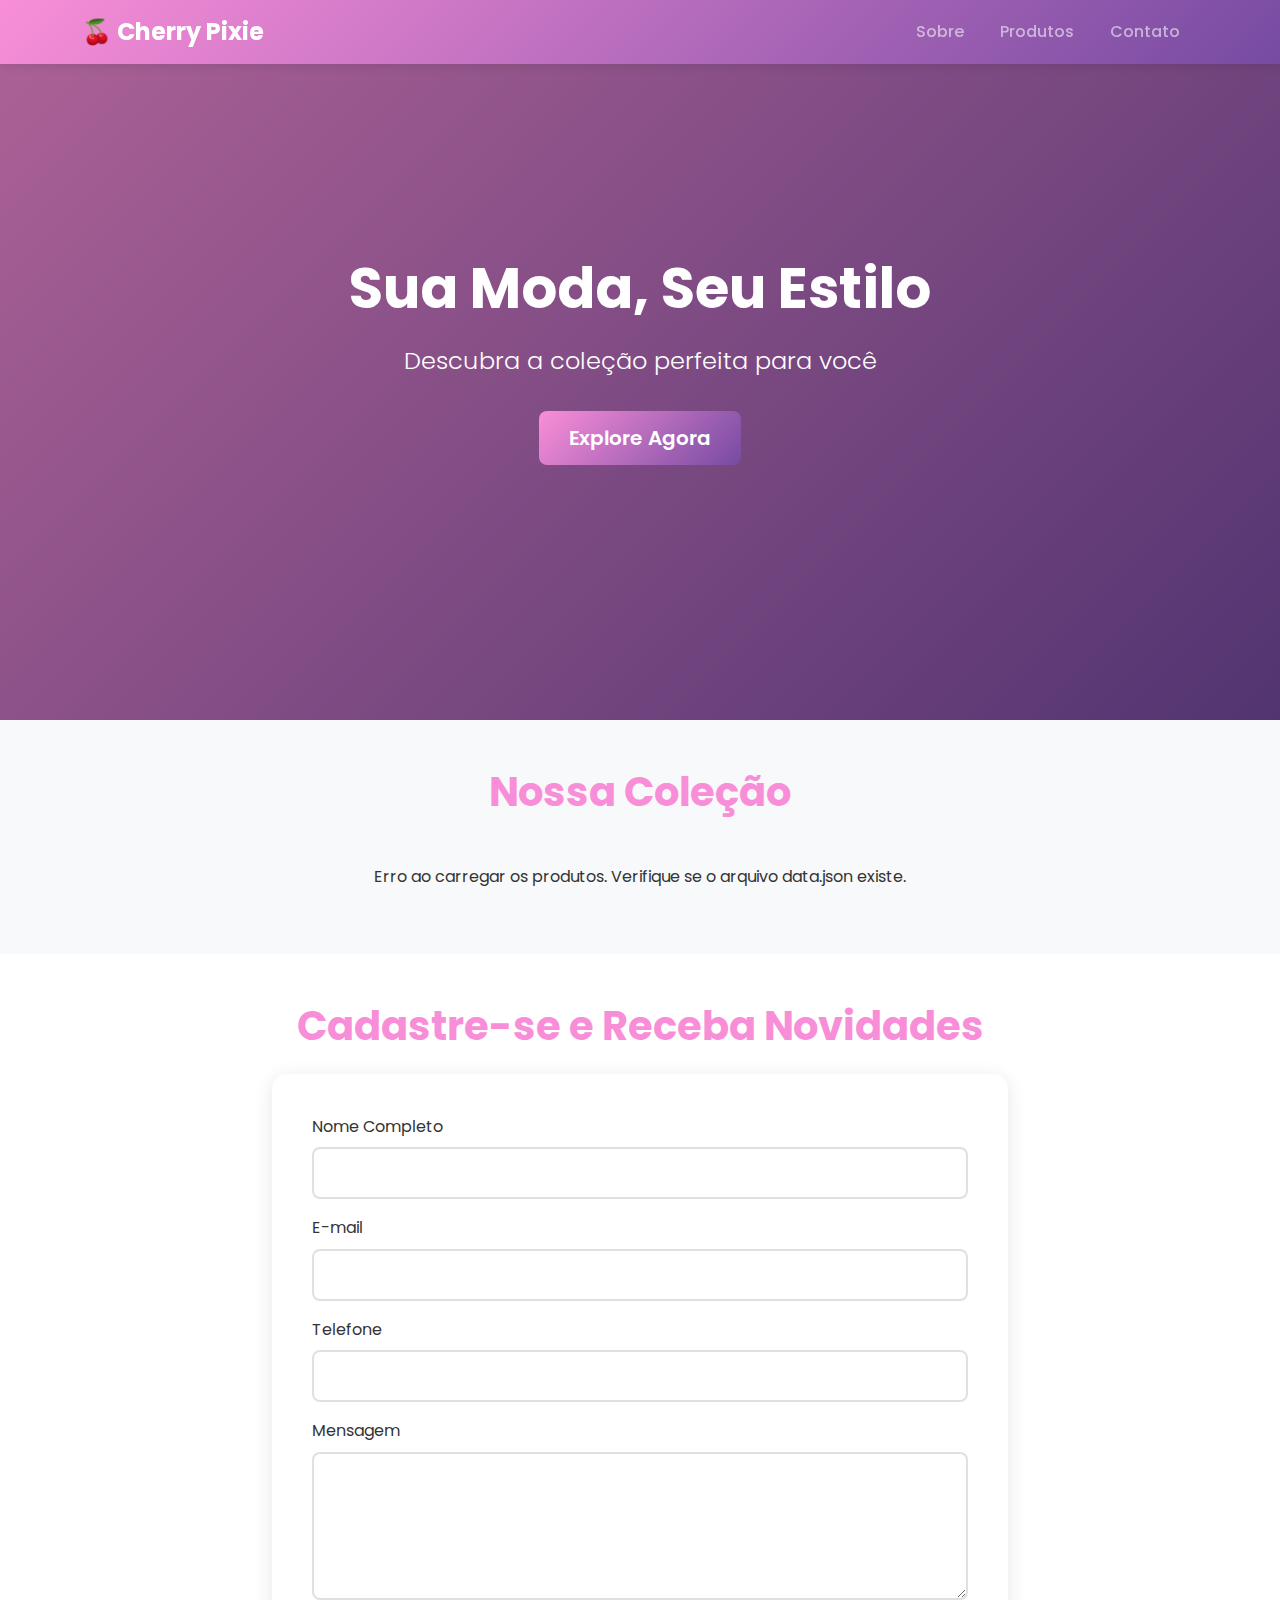
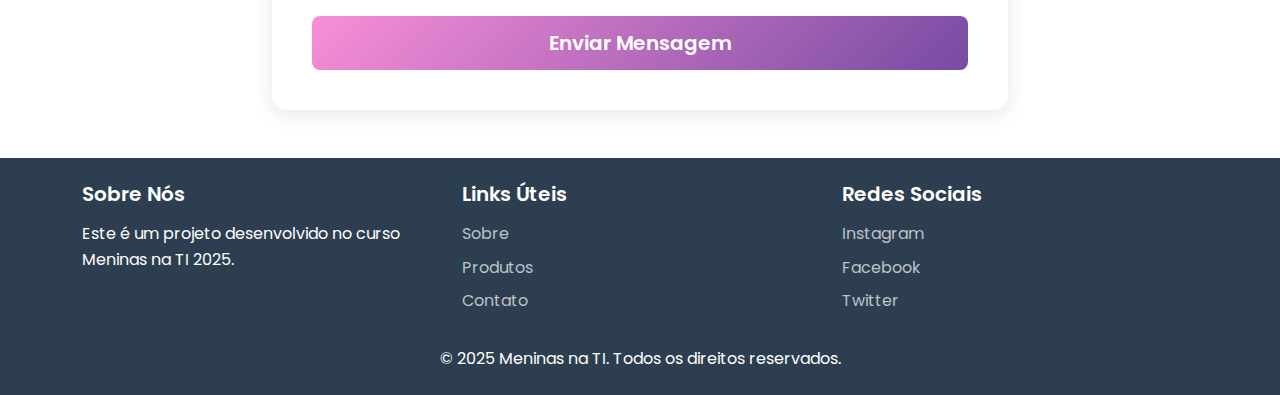
<file: template-base/index.html>
<!DOCTYPE html>
<html lang="pt-BR">
<head>
    <meta charset="UTF-8">
    <meta name="viewport" content="width=device-width, initial-scale=1.0">
    <title>Sua Loja - Catálogo de Moda</title>
    
    <!-- Bootstrap CSS -->
    <link href="https://cdn.jsdelivr.net/npm/bootstrap@5.3.0/dist/css/bootstrap.min.css" rel="stylesheet">
    
    <!-- Google Fonts -->
    <link rel="preconnect" href="https://fonts.googleapis.com">
    <link rel="preconnect" href="https://fonts.gstatic.com" crossorigin>
    <link href="https://fonts.googleapis.com/css2?family=Poppins:wght@300;400;600;700&display=swap" rel="stylesheet">
    
    <!-- CSS Personalizado -->
    <link rel="stylesheet" href="style.css">
</head>
<body>
    
    <!-- Header Fixo -->
    <header class="header-fixed">
        <nav class="navbar navbar-expand-lg navbar-dark">
            <div class="container">
                <a class="navbar-brand" href="#">🍒 Cherry Pixie</a>
                <button class="navbar-toggler" type="button" data-bs-toggle="collapse" data-bs-target="#navbarNav">
                    <span class="navbar-toggler-icon"></span>
                </button>
                <div class="collapse navbar-collapse" id="navbarNav">
                    <ul class="navbar-nav ms-auto">
                        <li class="nav-item">
                            <a class="nav-link" href="#sobre">Sobre</a>
                        </li>
                        <li class="nav-item">
                            <a class="nav-link" href="#produtos">Produtos</a>
                        </li>
                        <li class="nav-item">
                            <a class="nav-link" href="#contato">Contato</a>
                        </li>
                    </ul>
                </div>
            </div>
        </nav>
    </header>

    <!-- Hero Section -->
    <section class="hero">
        <div class="hero-overlay"></div>
        <div class="hero-content">
            <h1 class="hero-title fade-in">Sua Moda, Seu Estilo</h1>
            <p class="hero-subtitle fade-in">Descubra a coleção perfeita para você</p>
            <a href="#produtos" class="btn btn-primary btn-lg fade-in">Explore Agora</a>
        </div>
    </section>

    <!-- Bloco 1: Cards de Produtos -->
    <section id="produtos" class="produtos-section py-5">
        <div class="container">
            <h2 class="section-title text-center mb-5">Nossa Coleção</h2>
            <div class="row" id="produtos-container">
                <!-- Os cards serão carregados via JavaScript -->
            </div>
        </div>
    </section>

    <!-- Bloco 2: Formulário de Contato -->
    <section id="contato" class="contato-section py-5">
        <div class="container">
            <div class="row justify-content-center">
                <div class="col-lg-8">
                    <h2 class="section-title text-center mb-4">Cadastre-se e Receba Novidades</h2>
                    <form id="formulario-contato" class="formulario-card">
                        <div class="mb-3">
                            <label for="nome" class="form-label">Nome Completo</label>
                            <input type="text" class="form-control" id="nome" required>
                        </div>
                        <div class="mb-3">
                            <label for="email" class="form-label">E-mail</label>
                            <input type="email" class="form-control" id="email" required>
                        </div>
                        <div class="mb-3">
                            <label for="telefone" class="form-label">Telefone</label>
                            <input type="tel" class="form-control" id="telefone">
                        </div>
                        <div class="mb-3">
                            <label for="mensagem" class="form-label">Mensagem</label>
                            <textarea class="form-control" id="mensagem" rows="5" required></textarea>
                        </div>
                        <button type="submit" class="btn btn-primary btn-lg w-100">Enviar Mensagem</button>
                    </form>
                </div>
            </div>
        </div>
    </section>

    <!-- Footer -->
    <footer class="footer py-4">
        <div class="container">
            <div class="row">
                <div class="col-md-4">
                    <h5>Sobre Nós</h5>
                    <p>Este é um projeto desenvolvido no curso Meninas na TI 2025.</p>
                </div>
                <div class="col-md-4">
                    <h5>Links Úteis</h5>
                    <ul class="list-unstyled">
                        <li><a href="#sobre">Sobre</a></li>
                        <li><a href="#produtos">Produtos</a></li>
                        <li><a href="#contato">Contato</a></li>
                    </ul>
                </div>
                <div class="col-md-4">
                    <h5>Redes Sociais</h5>
                    <ul class="list-unstyled">
                        <li><a href="#">Instagram</a></li>
                        <li><a href="#">Facebook</a></li>
                        <li><a href="#">Twitter</a></li>
                    </ul>
                </div>
            </div>
            <div class="row mt-3">
                <div class="col text-center">
                    <p class="mb-0">&copy; 2025 Meninas na TI. Todos os direitos reservados.</p>
                </div>
            </div>
        </div>
    </footer>

    <!-- Bootstrap JS -->
    <script src="https://cdn.jsdelivr.net/npm/bootstrap@5.3.0/dist/js/bootstrap.bundle.min.js"></script>
    
    <!-- JavaScript Personalizado -->
    <script src="script.js"></script>
</body>
</html>
</file>
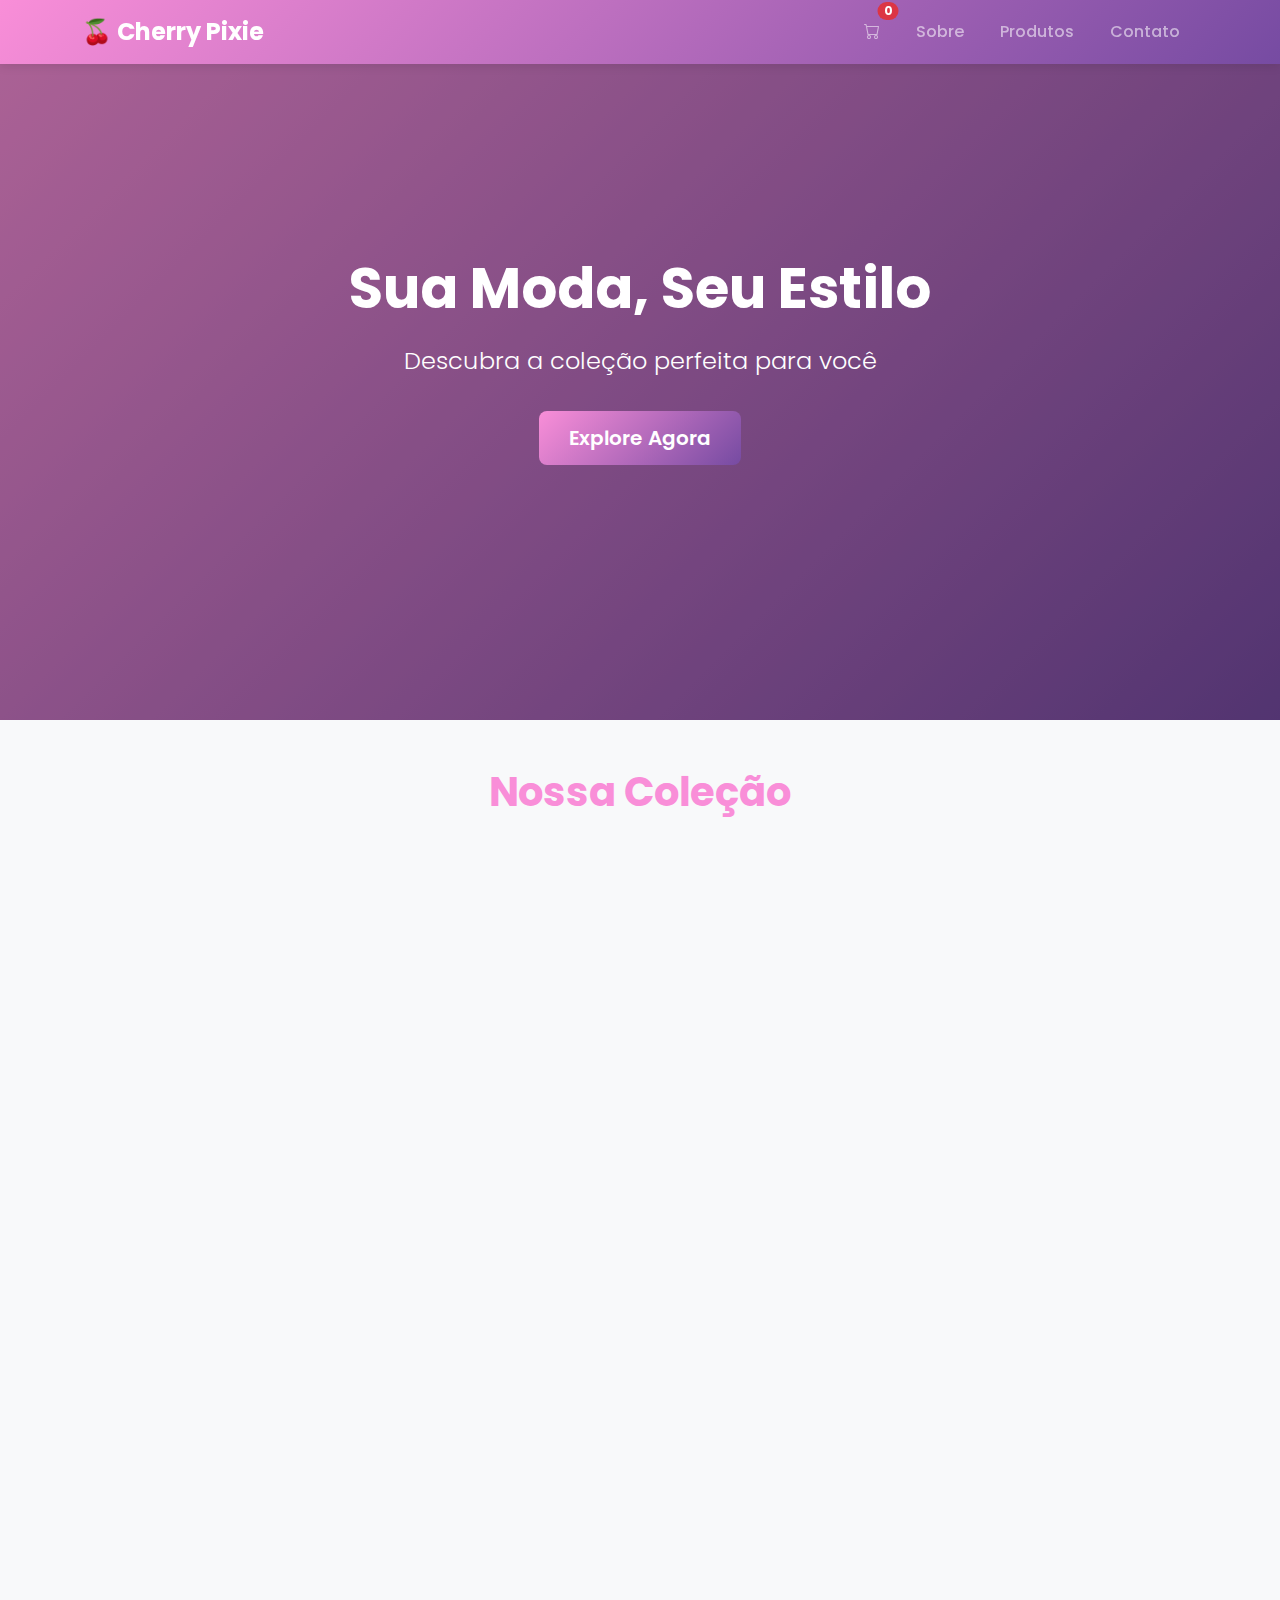
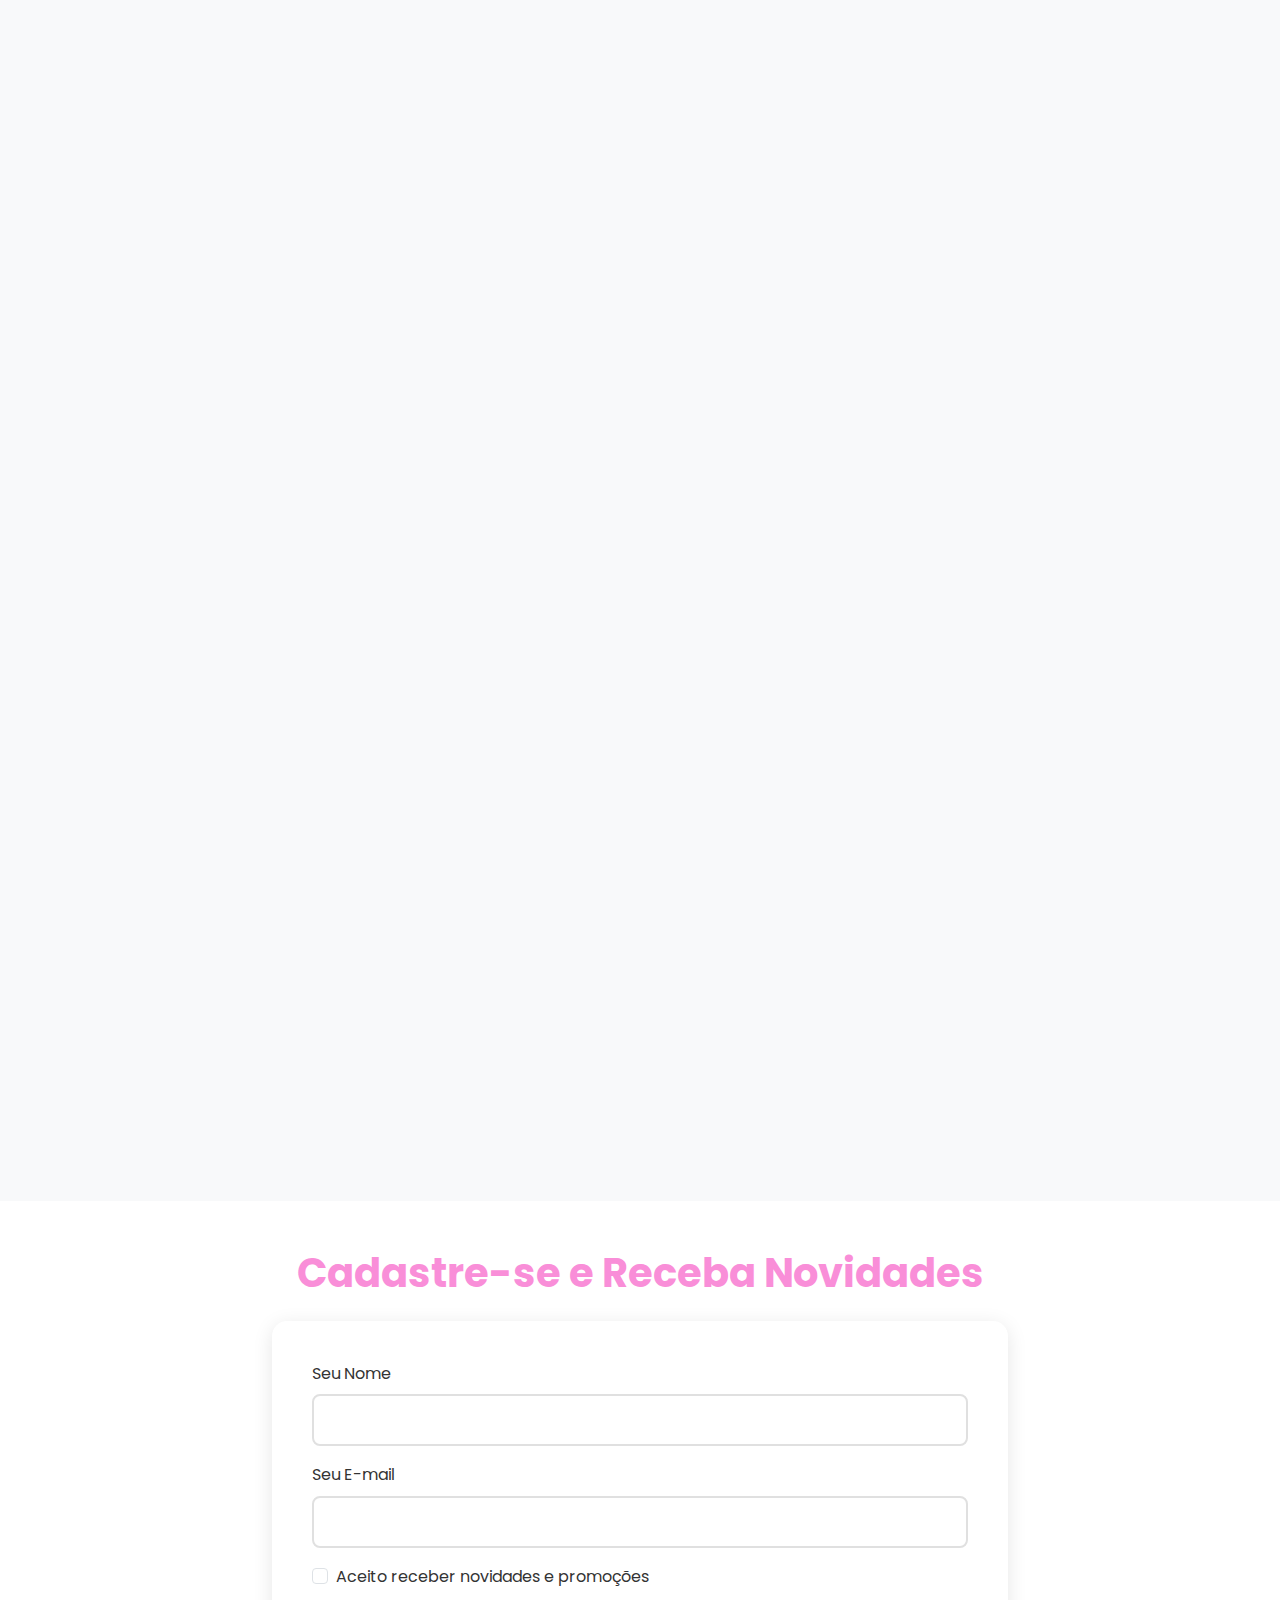
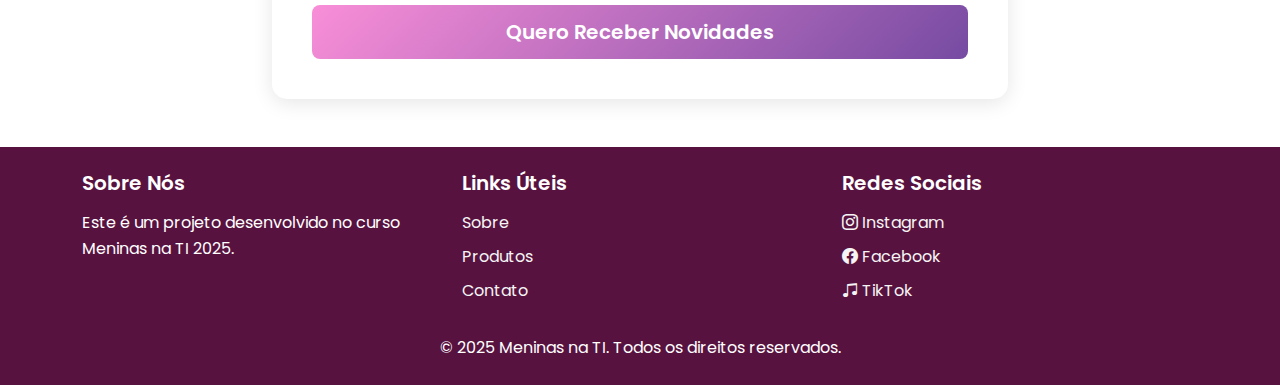
<file: temas/catalogo-roupas/template-base/index.html>
<!DOCTYPE html>
<html lang="pt-BR">
<head>
    <meta charset="UTF-8">
    <meta name="viewport" content="width=device-width, initial-scale=1.0">
    <title>Sua Loja - Catálogo de Moda</title>
    
    <!-- Bootstrap CSS -->
    <link href="https://cdn.jsdelivr.net/npm/bootstrap@5.3.0/dist/css/bootstrap.min.css" rel="stylesheet">
    <!-- Bootstrap Icons -->
    <link rel="stylesheet" href="https://cdn.jsdelivr.net/npm/bootstrap-icons@1.13.1/font/bootstrap-icons.min.css">
    <!-- Bootstrap JS -->
    <script src="https://cdn.jsdelivr.net/npm/bootstrap@5.3.0/dist/js/bootstrap.bundle.min.js"></script>
    
    <!-- Google Fonts -->
    <link rel="preconnect" href="https://fonts.googleapis.com">
    <link rel="preconnect" href="https://fonts.gstatic.com" crossorigin>
    <link href="https://fonts.googleapis.com/css2?family=Poppins:wght@300;400;600;700&display=swap" rel="stylesheet">
    
    <!-- CSS Personalizado -->
    <link rel="stylesheet" href="style.css">
</head>
<body>
    
    <!-- Header Fixo -->
    <header class="header-fixed">
        <nav class="navbar navbar-expand-lg navbar-dark">
            <div class="container">
                <a class="navbar-brand" href="#">🍒 Cherry Pixie</a>
                <button class="navbar-toggler" type="button" data-bs-toggle="collapse" data-bs-target="#navbarNav">
                    <span class="navbar-toggler-icon"></span>
                </button>
                <div class="collapse navbar-collapse" id="navbarNav">
                    <ul class="navbar-nav ms-auto align-items-center">
                        <li class="nav-item ms-3">
                            <a class="nav-link position-relative" href="#" onclick="toggleCart()">
                                <i class="bi bi-cart"></i>
                                <span id="cart-count"
                                class="position-absolute top-0 start-100 translate-middle badge rounded-pill bg-danger">
                                0
                            </span>
                        </a>
                    </li>
                    
                    <li class="nav-item">
                        <a class="nav-link" href="sobre.html">Sobre</a>
                    </li>
                    <li class="nav-item">
                        <a class="nav-link" href="#produtos">Produtos</a>
                    </li>
                    <li class="nav-item">
                        <a class="nav-link"
                        href="https://mail.google.com/mail/?view=cm&fs=1&to=msilvamunizcoser055@gmail.com&su=Contato%20-%20Cherry%20Pixie&body=Ol%C3%A1,%20gostaria%20de%20saber%20mais%20sobre%20a%20loja%20Cherry%20Pixie!"
                        target="_blank">
                        Contato
                    </a>
                    
                </li>
            </ul>
        </div>
    </div>
</nav>
</header>

<!-- Hero Section -->
<section class="hero">
    <div class="hero-overlay"></div>
    <div class="hero-content">
        <h1 class="hero-title fade-in">Sua Moda, Seu Estilo</h1>
        <p class="hero-subtitle fade-in">Descubra a coleção perfeita para você</p>
        <a href="#produtos" class="btn btn-primary btn-lg fade-in">Explore Agora</a>
    </div>
</section>

<!-- Bloco 1: Cards de Produtos -->
<section id="produtos" class="produtos-section py-5">
    <div class="container">
        <h2 class="section-title text-center mb-5">Nossa Coleção</h2>
        <div class="row" id="produtos-container">
            
            <!-- Os cards serão carregados via JavaScript -->
        </div>
    </div>
</section>

<!-- Bloco 2: Formulário de Contato -->
<section id="contato" class="contato-section py-5">
    <div class="container">
        <div class="row justify-content-center">
            <div class="col-lg-8">
                <h2 class="section-title text-center mb-4">Cadastre-se e Receba Novidades</h2>
                
                <form 
                id="formulario-contato"
                class="formulario-card"
                action="https://formspree.io/f/xjknabry"
                method="POST"
                >
                <div class="mb-3">
                    <label for="nome" class="form-label">Seu Nome</label>
                    <input type="text" class="form-control" name="nome" id="nome" required>
                </div>
                
                <div class="mb-3">
                    <label for="email" class="form-label">Seu E-mail</label>
                    <input type="email" class="form-control" name="email" id="email" required>
                </div>
                
                <div class="mb-3">
                    <div class="form-check">
                        <input class="form-check-input" type="checkbox" id="aceito" required>
                        <label class="form-check-label" for="aceito">
                            Aceito receber novidades e promoções
                        </label>
                    </div>
                </div>
                
                <button type="submit" class="btn btn-primary btn-lg w-100">
                    Quero Receber Novidades
                </button>
                
                <!-- Mensagem de confirmação -->
                <p id="mensagem-sucesso" class="text-success mt-3" style="display:none;">
                    ✔ Cadastro enviado com sucesso! Verifique seu e-mail.
                </p>
            </form>
        </div>
    </div>
</div>
</section>

<!-- POP-UP HTML -->
<div id="popupOverlay" class="popup-overlay">
    <div class="popup-box">
        <h3>✨ Cadastro Enviado! ✨</h3>
        <p>Obrigada por se cadastrar! Em breve você receberá novidades mágicas da nossa loja. 💜🧚‍♀️</p>
        <button class="popup-btn" onclick="fecharPopup()">Fechar</button>
    </div>
</div>

<!-- Footer -->
<footer class="footer py-4">
    <div class="container">
        <div class="row">
            <div class="col-md-4">
                <h5>Sobre Nós</h5>
                <p>Este é um projeto desenvolvido no curso Meninas na TI 2025.</p>
            </div>
            <div class="col-md-4">
                <h5>Links Úteis</h5>
                <ul class="list-unstyled">
                    <li><a href="sobre.html">Sobre</a></li>
                    <li><a href="#produtos">Produtos</a></li>
                    <li>
                        <a href="https://mail.google.com/mail/?view=cm&fs=1&to=msilvamunizcoser055@gmail.com&su=Contato%20-%20Cherry%20Pixie&body=Ol%C3%A1,%20gostaria%20de%20saber%20mais%20sobre%20a%20loja%20Cherry%20Pixie!"
                        target="_blank">
                        Contato
                    </a>
                </li>
                
            </ul>
        </div>
        <div class="col-md-4">
            <h5>Redes Sociais</h5>
            <ul class="list-unstyled social-links">
                <li>
                    <a href="https://www.instagram.com/mahh_smc?igsh=cGU0ZnlyMHp1cjY5&utm_source=qr"
                    target="_blank" rel="noopener noreferrer">
                    <i class="bi bi-instagram"></i> Instagram
                </a>
            </li>
            
            <li>
                <a href="https://www.facebook.com/share/1A6EbRVDKG/?mibextid=wwXIfr"
                target="_blank" rel="noopener noreferrer">
                <i class="bi bi-facebook"></i> Facebook
            </a>
        </li>
        
        <li>
            <a href="https://www.tiktok.com/@m4h_smc?_r=1&_t=ZS-925OyJXtvc4"
            target="_blank" rel="noopener noreferrer">
            <i class="bi bi-music-note-beamed"></i> TikTok
        </a>
    </li>
</ul>
</div>

</div>
<div class="row mt-3">
    <div class="col text-center">
        <p class="mb-0">&copy; 2025 Meninas na TI. Todos os direitos reservados.</p>
    </div>
</div>
</div>
</footer>

<!-- Modal -->
<div class="modal fade" id="modalProduto" tabindex="-1" aria-labelledby="modalProdutoLabel" aria-hidden="true">
    <div class="modal-dialog">
        <div class="modal-content">
            <div class="modal-header">
                <h1 class="modal-title fs-5" id="modalProdutoLabel">Modal title</h1>
                <button type="button" class="btn-close" data-bs-dismiss="modal" aria-label="Close"></button>
            </div>
            <div class="modal-body">
                ...
            </div>
            <div class="modal-footer">
                <button type="button" class="btn btn-secondary" data-bs-dismiss="modal">Fechar</button>
                <button type="button" class="btn btn-primary" data-bs-dismiss="modal">Adicionar ao carrinho</button>
            </div>
        </div>
    </div>
</div>

<!-- JavaScript Personalizado -->
<script src="script.js"></script>

<div id="cart-modal" class="cart-modal">
    <div class="cart-content">
        <span class="close-cart" onclick="toggleCart()">&times;</span>
        <h2>Carrinho</h2>
        
        <div id="cart-items"></div>
        
        <h3>Total: R$ <span id="cart-total">0.00</span></h3>
        
        <button class="clear-cart btn-primary text-light" onclick="clearCart()">Esvaziar Carrinho</button>
    </div>
</div>

</body>
</html>
</file>
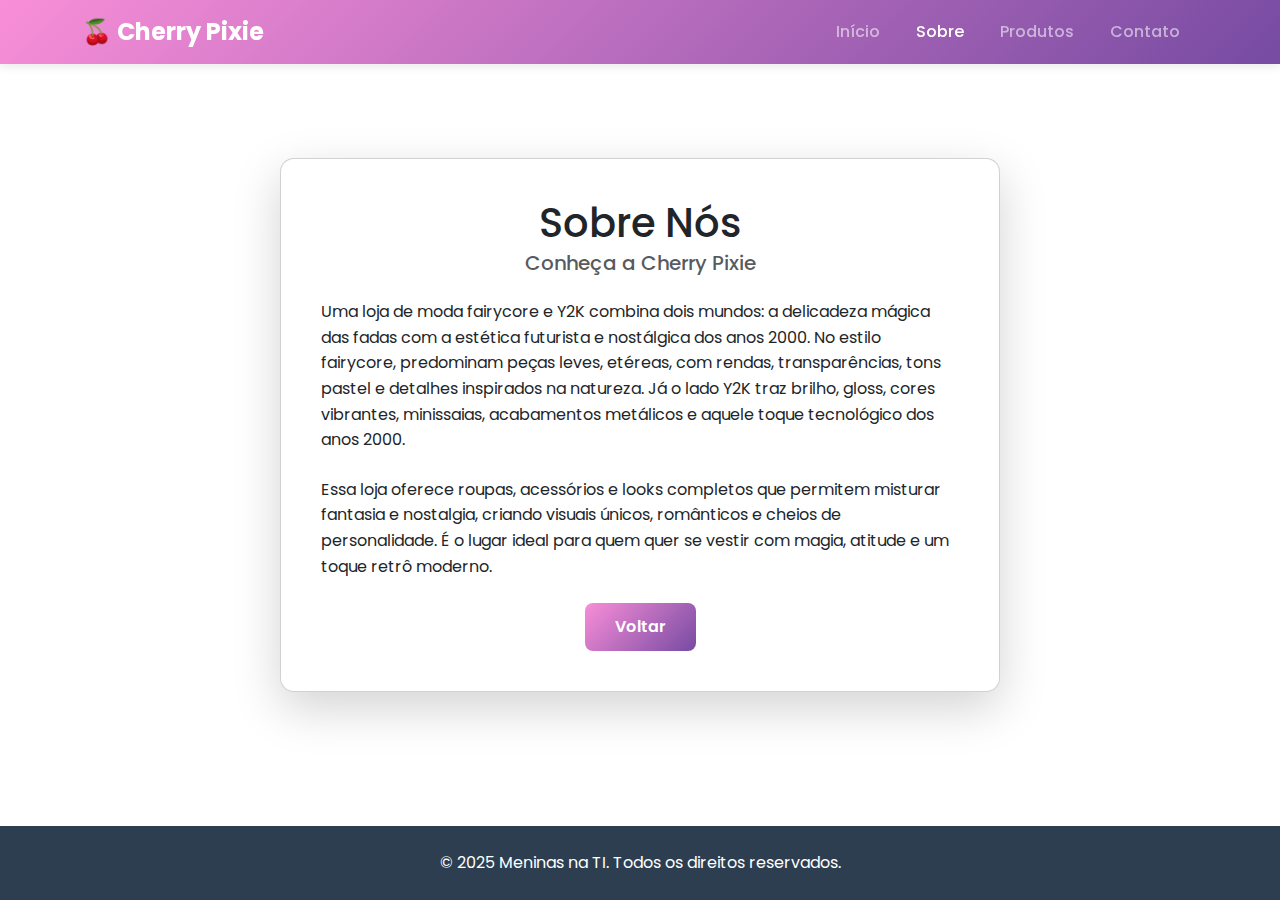
<file: template-base/sobre.html>
<!DOCTYPE html>
<html lang="pt-BR">
<head>
    <meta charset="UTF-8">
    <meta name="viewport" content="width=device-width, initial-scale=1.0">
    <title>Sobre - Cherry Pixie</title>

    <!-- Bootstrap CSS -->
    <link href="https://cdn.jsdelivr.net/npm/bootstrap@5.3.0/dist/css/bootstrap.min.css" rel="stylesheet">

    <!-- Google Fonts -->
    <link rel="preconnect" href="https://fonts.googleapis.com">
    <link rel="preconnect" href="https://fonts.gstatic.com" crossorigin>
    <link href="https://fonts.googleapis.com/css2?family=Poppins:wght@300;400;600;700&display=swap" rel="stylesheet">

    <!-- CSS Personalizado -->
    <link rel="stylesheet" href="style.css">
</head>
<body>

    <header class="header-fixed">
        <nav class="navbar navbar-expand-lg navbar-dark">
            <div class="container">
                <a class="navbar-brand" href="index.html">🍒 Cherry Pixie</a>
                <button class="navbar-toggler" type="button" data-bs-toggle="collapse" data-bs-target="#navbarNav">
                    <span class="navbar-toggler-icon"></span>
                </button>
                <div class="collapse navbar-collapse" id="navbarNav">
                    <ul class="navbar-nav ms-auto">
                        <li class="nav-item">
                            <a class="nav-link" href="index.html">Início</a>
                        </li>
                        <li class="nav-item">
                            <a class="nav-link active" href="sobre.html">Sobre</a>
                        </li>
                        <li class="nav-item">
                            <a class="nav-link" href="index.html#produtos">Produtos</a>
                        </li>
                        <li class="nav-item">
                            <a class="nav-link" href="index.html#contato">Contato</a>
                        </li>
                    </ul>
                </div>
            </div>
        </nav>
    </header>

    <main class="page-main">
        <div class="card-wrapper card-centered-offset">
            <div class="card shadow-lg p-4" style="width:100%; border-radius:14px;">
                <div class="card-body">
                <h1 class="card-title text-center mb-2">Sobre Nós</h1>
                <h5 class="card-subtitle text-center mb-4 text-muted">Conheça a Cherry Pixie</h5>
                <p class="card-text text-justify mb-4">Uma loja de moda fairycore e Y2K combina dois mundos: a delicadeza mágica das fadas com a estética futurista e nostálgica dos anos 2000. No estilo fairycore, predominam peças leves, etéreas, com rendas, transparências, tons pastel e detalhes inspirados na natureza. Já o lado Y2K traz brilho, gloss, cores vibrantes, minissaias, acabamentos metálicos e aquele toque tecnológico dos anos 2000.</p>

                <p class="card-text text-justify mb-4">Essa loja oferece roupas, acessórios e looks completos que permitem misturar fantasia e nostalgia, criando visuais únicos, românticos e cheios de personalidade. É o lugar ideal para quem quer se vestir com magia, atitude e um toque retrô moderno.</p>

                <div class="text-center mt-3">
                    <a href="index.html" class="btn btn-primary">Voltar</a>
                </div>
            </div>
        </div>
    </main>

    <footer class="footer py-4">
        <div class="container">
            <div class="row">
                <div class="col text-center">
                    <p class="mb-0">&copy; 2025 Meninas na TI. Todos os direitos reservados.</p>
                </div>
            </div>
        </div>
    </footer>

    <!-- Bootstrap JS -->
    <script src="https://cdn.jsdelivr.net/npm/bootstrap@5.3.0/dist/js/bootstrap.bundle.min.js"></script>
</body>
</html>
</file>
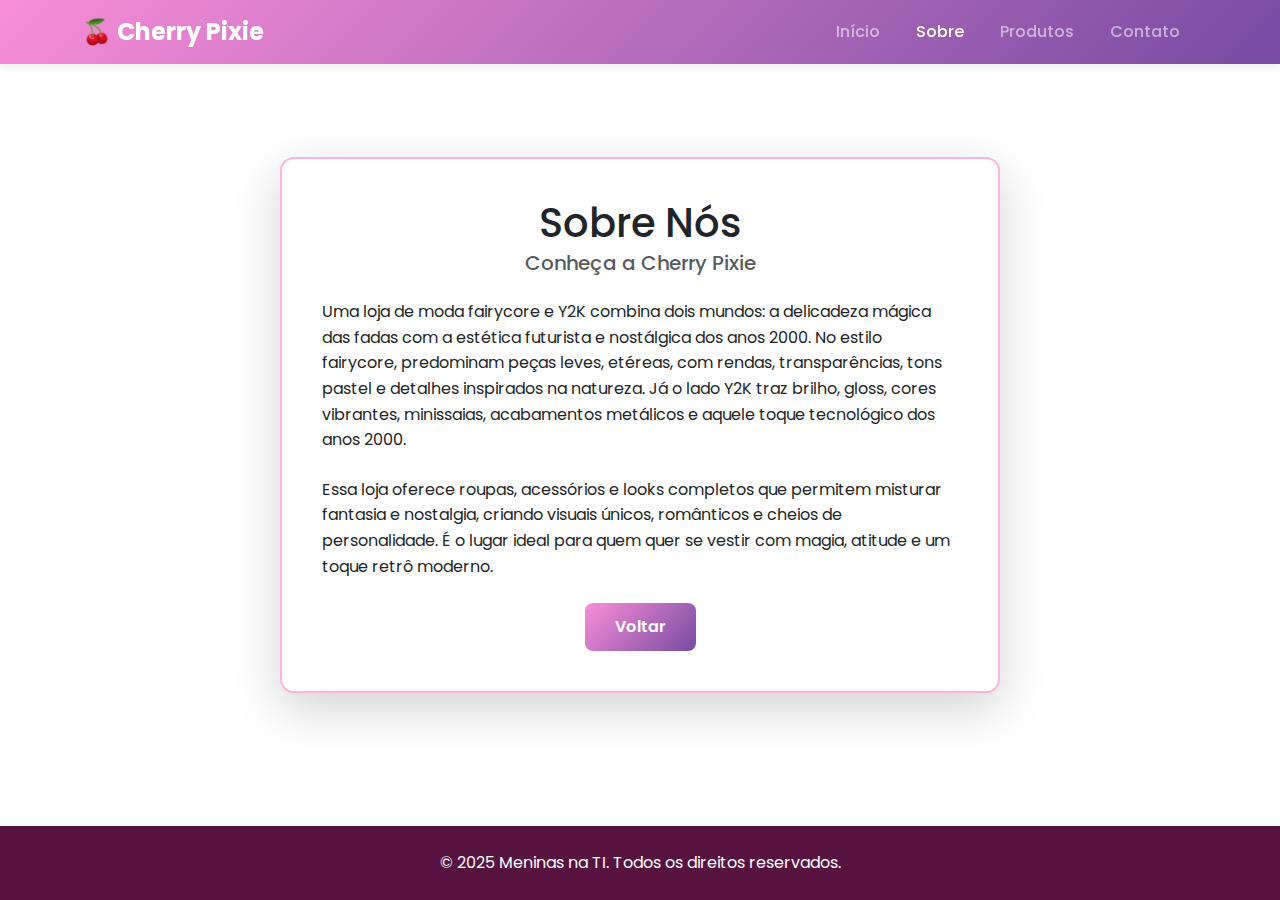
<file: temas/catalogo-roupas/template-base/sobre.html>
<!DOCTYPE html>
<html lang="pt-BR">
<head>
    <meta charset="UTF-8">
    <meta name="viewport" content="width=device-width, initial-scale=1.0">
    <title>Sobre - Cherry Pixie</title>
    
    <!-- Bootstrap CSS -->
    <link href="https://cdn.jsdelivr.net/npm/bootstrap@5.3.0/dist/css/bootstrap.min.css" rel="stylesheet">
    
    <!-- Google Fonts -->
    <link rel="preconnect" href="https://fonts.googleapis.com">
    <link rel="preconnect" href="https://fonts.gstatic.com" crossorigin>
    <link href="https://fonts.googleapis.com/css2?family=Poppins:wght@300;400;600;700&display=swap" rel="stylesheet">
    
    <!-- CSS Personalizado -->
    <link rel="stylesheet" href="style.css">
    
    <style>
        .card {
            border: 2px solid rgba(255, 105, 180, 0.5);
            border-radius: 15px;
            padding: 10px;
            box-shadow: 0 0 15px rgba(204, 39, 121, 0.3);
        }
    </style>
    
</head>
<body>
    
    <header class="header-fixed">
        <nav class="navbar navbar-expand-lg navbar-dark">
            <div class="container">
                <a class="navbar-brand" href="index.html">🍒 Cherry Pixie</a>
                <button class="navbar-toggler" type="button" data-bs-toggle="collapse" data-bs-target="#navbarNav">
                    <span class="navbar-toggler-icon"></span>
                </button>
                <div class="collapse navbar-collapse" id="navbarNav">
                    <ul class="navbar-nav ms-auto">
                        <li class="nav-item">
                            <a class="nav-link" href="index.html">Início</a>
                        </li>
                        <li class="nav-item">
                            <a class="nav-link active" href="sobre.html">Sobre</a>
                        </li>
                        <li class="nav-item">
                            <a class="nav-link" href="index.html#produtos">Produtos</a>
                        </li>
                        <li class="nav-item">
                            <a class="nav-link" href="index.html#contato">Contato</a>
                        </li>
                    </ul>
                </div>
            </div>
        </nav>
    </header>
    
    <main class="page-main">
        <div class="card-wrapper card-centered-offset">
            <div class="card shadow-lg p-4" style="width:100%; border-radius:14px;">
                <div class="card-body">
                    <h1 class="card-title text-center mb-2">Sobre Nós</h1>
                    <h5 class="card-subtitle text-center mb-4 text-muted">Conheça a Cherry Pixie</h5>
                    <p class="card-text text-justify mb-4">Uma loja de moda fairycore e Y2K combina dois mundos: a delicadeza mágica das fadas com a estética futurista e nostálgica dos anos 2000. No estilo fairycore, predominam peças leves, etéreas, com rendas, transparências, tons pastel e detalhes inspirados na natureza. Já o lado Y2K traz brilho, gloss, cores vibrantes, minissaias, acabamentos metálicos e aquele toque tecnológico dos anos 2000.</p>
                    
                    <p class="card-text text-justify mb-4">Essa loja oferece roupas, acessórios e looks completos que permitem misturar fantasia e nostalgia, criando visuais únicos, românticos e cheios de personalidade. É o lugar ideal para quem quer se vestir com magia, atitude e um toque retrô moderno.</p>
                    
                    <div class="text-center mt-3">
                        <a href="index.html" class="btn btn-primary">Voltar</a>
                    </div>
                </div>
            </div>
        </main>
        
        <footer class="footer py-4">
            <div class="container">
                <div class="row">
                    <div class="col text-center">
                        <p class="mb-0">&copy; 2025 Meninas na TI. Todos os direitos reservados.</p>
                    </div>
                </div>
            </div>
        </footer>
        
        <!-- Bootstrap JS -->
        <script src="https://cdn.jsdelivr.net/npm/bootstrap@5.3.0/dist/js/bootstrap.bundle.min.js"></script>
    </body>
    </html>
</file>
<file: template-base/style.css>
/* ===========================
   Configurações Gerais
   =========================== */
* {
    margin: 0;
    padding: 0;
    box-sizing: border-box;
}

body {
    font-family: 'Poppins', sans-serif;
    line-height: 1.6;
    color: #333;
}

/* ===========================
   Header Fixo
   =========================== */
.header-fixed {
    position: fixed;
    top: 0;
    width: 100%;
    z-index: 1000;
    background: linear-gradient(135deg, #f98ed8 0%, #764ba2 100%);
    box-shadow: 0 2px 10px rgba(0, 0, 0, 0.1);
}

.navbar-brand {
    font-weight: 700;
    font-size: 1.5rem;
}

.navbar-nav .nav-link {
    margin: 0 10px;
    font-weight: 500;
    transition: color 0.3s ease;
}

.navbar-nav .nav-link:hover {
    color: #ffd700 !important;
}

/* ===========================
   Hero Section
   =========================== */
.hero {
    position: relative;
     min-height: 80vh; /* altura mínima — suficiente para boa presença visual */
      height: auto;     /* adapta se o conteúdo for maior */
    background: linear-gradient(135deg, #f98ed8 0%, #764ba2 100%);
    display: flex;
    align-items: center;
    justify-content: center;
    text-align: center;
    color: white;
    padding: 60px 20px;
}

.hero-overlay {
    position: absolute;
    top: 0;
    left: 0;
    width: 100%;
    height: 100%;
    background: rgba(0, 0, 0, 0.3);
}

.hero-content {
    position: relative;
    z-index: 1;
    padding: 0 20px;
}

.hero-title {
    font-size: 3.5rem;
    font-weight: 700;
    margin-bottom: 20px;
}

.hero-subtitle {
    font-size: 1.5rem;
    margin-bottom: 30px;
    font-weight: 300;
}

/* ===========================
   Animação CSS: Fade In
   =========================== */
.fade-in {
    animation: fadeIn 1s ease-in;
}

@keyframes fadeIn {
    from {
        opacity: 0;
        transform: translateY(20px);
    }
    to {
        opacity: 1;
        transform: translateY(0);
    }
}

/* ===========================

    /* layout de página: garante que o footer fique no fim da tela quando o conteúdo for pequeno */
    html, body {
        height: 100%;
    }

    body {
        display: flex;
        flex-direction: column;
        min-height: 100vh;
    }

    main.page-main {
        flex: 1 0 auto; /* ocupa o espaço disponível entre header e footer */
        display: flex;
        align-items: center;
        justify-content: center;
        padding: 40px 20px;
    }

    .card-wrapper{
        width: 100%;
        max-width: 720px;
    }

    /* desloca o card levemente para baixo para não ficar colado no cabeçalho */
    .card-centered-offset{ transform: translateY(12px); }
   Animação CSS: Hover nos Cards
   =========================== */
.produto-card {
    transition: transform 0.3s ease, box-shadow 0.3s ease;
    cursor: pointer;
    height: 100%;
}

.produto-card:hover {
    transform: translateY(-15px); /* Aumenta o efeito */
    box-shadow: 0 15px 40px rgba(255, 255, 255, 0.356); /* Sombra mais forte */
}

/* ===========================
   Seção de Produtos
   =========================== */
.produtos-section {
    background-color: #f8f9fa;
}

.section-title {
    font-size: 2.5rem;
    font-weight: 700;
    color: #f98ed8;
}

.produto-card {
    background: white;
    border-radius: 15px;
    overflow: hidden;
    box-shadow: 0 4px 15px rgba(0, 0, 0, 0.1);
    margin-bottom: 30px;
}

.produto-card img {
    width: 100%;
    height: 200px;
    object-fit: cover;
}

.produto-card .card-body {
    padding: 20px;
}

.produto-card .card-title {
    font-size: 1.25rem;
    font-weight: 600;
    color: #333;
    margin-bottom: 10px;
}

.produto-card .card-text {
    color: #666;
    font-size: 0.95rem;
}

/* ===========================
   Seção de Contato
   =========================== */
.contato-section {
    background-color: #fff;
}

.formulario-card {
    background: white;
    padding: 40px;
    border-radius: 15px;
    box-shadow: 0 4px 20px rgba(0, 0, 0, 0.1);
}

.form-control {
    border-radius: 8px;
    padding: 12px;
    border: 2px solid #e0e0e0;
    transition: border-color 0.3s ease;
}

.form-control:focus {
    border-color: #667eea;
    box-shadow: 0 0 0 0.2rem rgba(102, 126, 234, 0.25);
}

.btn-primary {
    background: linear-gradient(135deg, #f98ed8 0%, #764ba2 100%);
    border: none;
    border-radius: 8px;
    padding: 12px 30px;
    font-weight: 600;
    transition: transform 0.3s ease, box-shadow 0.3s ease;
}

.btn-primary:hover {
    transform: translateY(-2px);
    box-shadow: 0 5px 15px rgba(102, 126, 234, 0.4);
}

/* ===========================
   Footer
   =========================== */
.footer {
    background-color: #2c3e50;
    color: white;
}

.footer h5 {
    font-weight: 600;
    margin-bottom: 15px;
}

.footer ul li {
    margin-bottom: 8px;
}

.footer a {
    color: #bdc3c7;
    text-decoration: none;
    transition: color 0.3s ease;
}

.footer a:hover {
    color: #667eea;
}

/* ===========================
   Classes Utilitárias para Animação JS
   =========================== */
.reveal {
    opacity: 0;
    transform: translateY(50px);
    transition: opacity 0.6s ease, transform 0.6s ease;
}

.reveal.active {
    opacity: 1;
    transform: translateY(0);
}

/* ===========================
   Responsividade
   =========================== */
@media (max-width: 768px) {
    .hero-title {
        font-size: 2rem;
    }
    
    .hero-subtitle {
        font-size: 1rem;
    }
    
    .section-title {
        font-size: 1.8rem;
    }
    
    .formulario-card {
        padding: 25px;
    }
}

/* ===========================
   Igualar altura dos cards de produtos
   =========================== */
/* Aplicar display:flex nas colunas que contêm cards para que os cards igualem altura */
#produtos .row > [class*="col-"]{
    display: flex;
    align-items: stretch;
}

.produto-card{
    display: flex;
    flex-direction: column;
    width: 100%;
}

.produto-card .card-body{
    flex: 1 1 auto; /* permite que o corpo do card cresça e alinhe os cards */
}

/* Ajustes menores: garantir que botões/rodapés do card fiquem na base */
.produto-card .card-footer{
    margin-top: auto;
    background: transparent;
    border-top: none;
}
</file>
<file: temas/catalogo-roupas/template-base/style.css>
/* ===========================
Configurações Gerais
=========================== */
* {
    margin: 0;
    padding: 0;
    box-sizing: border-box;
}

body {
    font-family: 'Poppins', sans-serif;
    line-height: 1.6;
    color: #333;
}

/* ===========================
Header Fixo
=========================== */
.header-fixed {
    position: fixed;
    top: 0;
    width: 100%;
    z-index: 1000;
    background: linear-gradient(135deg, #f98ed8 0%, #764ba2 100%);
    box-shadow: 0 2px 10px rgba(0, 0, 0, 0.1);
}

.navbar-brand {
    font-weight: 700;
    font-size: 1.5rem;
}

.navbar-nav .nav-link {
    margin: 0 10px;
    font-weight: 500;
    transition: color 0.3s ease;
}

.navbar-nav .nav-link:hover {
    color: #ffd700 !important;
}

/* ===========================
Hero Section
=========================== */
.hero {
    position: relative;
    min-height: 80vh; /* altura mínima — suficiente para boa presença visual */
    height: auto;     /* adapta se o conteúdo for maior */
    background: linear-gradient(135deg, #f98ed8 0%, #764ba2 100%);
    display: flex;
    align-items: center;
    justify-content: center;
    text-align: center;
    color: white;
    padding: 60px 20px;
}

.hero-overlay {
    position: absolute;
    top: 0;
    left: 0;
    width: 100%;
    height: 100%;
    background: rgba(0, 0, 0, 0.3);
}

.hero-content {
    position: relative;
    z-index: 1;
    padding: 0 20px;
}

.hero-title {
    font-size: 3.5rem;
    font-weight: 700;
    margin-bottom: 20px;
}

.hero-subtitle {
    font-size: 1.5rem;
    margin-bottom: 30px;
    font-weight: 300;
}

/* ===========================
Animação CSS: Fade In
=========================== */
.fade-in {
    animation: fadeIn 1s ease-in;
}

@keyframes fadeIn {
    from {
        opacity: 0;
        transform: translateY(20px);
    }
    to {
        opacity: 1;
        transform: translateY(0);
    }
}

/* ===========================

/* layout de página: garante que o footer fique no fim da tela quando o conteúdo for pequeno */
html, body {
    height: 100%;
}

body {
    display: flex;
    flex-direction: column;
    min-height: 100vh;
}

main.page-main {
    flex: 1 0 auto; /* ocupa o espaço disponível entre header e footer */
    display: flex;
    align-items: center;
    justify-content: center;
    padding: 40px 20px;
}

.card-wrapper{
    width: 100%;
    max-width: 720px;
}

/* desloca o card levemente para baixo para não ficar colado no cabeçalho */
.card-centered-offset{ transform: translateY(12px); }
Animação CSS: Hover nos Cards
=========================== */
.produto-card {
    transition: transform 0.3s ease, box-shadow 0.3s ease;
    cursor: pointer;
    height: 100%;
}

.produto-card:hover {
    transform: translateY(-15px); /* Aumenta o efeito */
    box-shadow: 0 15px 40px rgba(255, 255, 255, 0.356); /* Sombra mais forte */
}

/* ===========================
Seção de Produtos
=========================== */
.produtos-section {
    background-color: #f8f9fa;
}

.section-title {
    font-size: 2.5rem;
    font-weight: 700;
    color: #f98ed8;
}

.produto-card {
    background: white;
    border-radius: 15px;
    overflow: hidden;
    box-shadow: 0 4px 15px rgba(0, 0, 0, 0.1);
    margin-bottom: 30px;
}

.produto-card img {
    width: 100%;
    height: 200px;
    object-fit: cover;
}

.produto-card .card-body {
    padding: 20px;
}

.produto-card .card-title {
    font-size: 1.25rem;
    font-weight: 600;
    color: #333;
    margin-bottom: 10px;
}

.produto-card .card-text {
    color: #666;
    font-size: 0.95rem;
}

/* ===========================
Seção de Contato
=========================== */
.contato-section {
    background-color: #fff;
}

.formulario-card {
    background: white;
    padding: 40px;
    border-radius: 15px;
    box-shadow: 0 4px 20px rgba(0, 0, 0, 0.1);
}

.form-control {
    border-radius: 8px;
    padding: 12px;
    border: 2px solid #e0e0e0;
    transition: border-color 0.3s ease;
}

.form-control:focus {
    border-color: #667eea;
    box-shadow: 0 0 0 0.2rem rgba(102, 126, 234, 0.25);
}

.btn-primary {
    background: linear-gradient(135deg, #f98ed8 0%, #764ba2 100%);
    border: none;
    border-radius: 8px;
    padding: 12px 30px;
    font-weight: 600;
    transition: transform 0.3s ease, box-shadow 0.3s ease;
}

.btn-primary:hover {
    transform: translateY(-2px);
    box-shadow: 0 5px 15px rgba(102, 126, 234, 0.4);
}

/* ===========================
Footer
=========================== */
.footer {
    background-color:#58123f;
    color: white;
}

.footer h5 {
    font-weight: 600;
    margin-bottom: 15px;
}

.footer ul li {
    margin-bottom: 8px;
}

.footer a {
    color: whitesmoke;
    text-decoration: none;
    transition: color 0.3s ease;
}

.footer a:hover {
    color: #667eea;
}

/* ===========================
Classes Utilitárias para Animação JS
=========================== */
.reveal {
    opacity: 0;
    transform: translateY(50px);
    transition: opacity 0.6s ease, transform 0.6s ease;
}

.reveal.active {
    opacity: 1;
    transform: translateY(0);
}

/* ===========================
Responsividade
=========================== */
@media (max-width: 768px) {
    .hero-title {
        font-size: 2rem;
    }
    
    .hero-subtitle {
        font-size: 1rem;
    }
    
    .section-title {
        font-size: 1.8rem;
    }
    
    .formulario-card {
        padding: 25px;
    }
}

/* ===========================
Igualar altura dos cards de produtos
=========================== */
/* Aplicar display:flex nas colunas que contêm cards para que os cards igualem altura */
#produtos .row > [class*="col-"]{
    display: flex;
    align-items: stretch;
}

.produto-card{
    display: flex;
    flex-direction: column;
    width: 100%;
}

.produto-card .card-body{
    flex: 1 1 auto; /* permite que o corpo do card cresça e alinhe os cards */
}

/* Ajustes menores: garantir que botões/rodapés do card fiquem na base */
.produto-card .card-footer{
    margin-top: auto;
    background: transparent;
    border-top: none;
}

/* Ícone do carrinho dentro do header */
.nav-link .badge {
    font-size: 12px;
    padding: 3px 6px;
}

/* Modal */
.cart-modal {
    display: none;
    position: fixed;
    top: 0;
    left: 0;
    width: 100%;
    height: 100%;
    background: rgba(0,0,0,0.4);
    justify-content: center;
    align-items: center;
    z-index: 99999;
}

.cart-content {
    background: #fff;
    width: 350px;
    padding: 20px;
    border-radius: 15px;
}

.close-cart {
    float: right;
    font-size: 25px;
    cursor: pointer;
}

.cart-item {
    display: flex;
    justify-content: space-between;
    padding: 10px 0;
    border-bottom: 1px solid #ddd;
}

.cart-item button {
    background: #ff4fa3;
    color: #fff;
    border: none;
    padding: 5px 10px;
    border-radius: 8px;
    cursor: pointer;
}
.btn-pink {
    background-color: #ff4fa3;
    color: white;
    border-radius: 10px;
    padding: 8px 15px;
    border: none;
}
.btn-pink:hover {
    background-color: #ff2f8d;
}

/* ===========================
Pop-up de Confirmação de Cadastro
=========================== */
    /* Fundo escurecido */
    .popup-overlay {
        position: fixed;
        top: 0;
        left: 0;
        width: 100%;
        height: 100%;
        background: rgba(0, 0, 0, 0.4);
        display: none;
        justify-content: center;
        align-items: center;
        backdrop-filter: blur(4px);
        z-index: 9999;
    }
    
    /* Janela do pop-up */
    .popup-box {
        background: linear-gradient(135deg, #ffe6ff, #e3baff, #d2d4ff);
        padding: 30px;
        width: 90%;
        max-width: 400px;
        border-radius: 25px;
        text-align: center;
        box-shadow: 0 0 25px rgba(255, 140, 255, 0.7), 0 0 50px rgba(170, 150, 255, 0.5);
        animation: popIn 0.4s ease;
        border: 2px solid #ffffff80;
    }
    
    @keyframes popIn {
        0% { transform: scale(0.7); opacity: 0; }
        100% { transform: scale(1); opacity: 1; }
    }
    
    .popup-box h3 {
        font-family: "Poppins", sans-serif;
        font-weight: 600;
        color: #733fa6;
        margin-bottom: 10px;
        text-shadow: 0 0 8px #fff;
    }
    
    .popup-box p {
        font-family: "Poppins", sans-serif;
        color: #5a2f7c;
        margin-bottom: 20px;
    }
    
    .popup-btn {
        background: #b57aff;
        border: none;
        padding: 10px 20px;
        color: white;
        font-weight: bold;
        border-radius: 15px;
        cursor: pointer;
        transition: 0.2s;
        box-shadow: 0 0 10px #caa7ff;
    }
    
    .popup-btn:hover {
        background: #d5b3ff;
        box-shadow: 0 0 15px #e5caff;
    }
</file>
